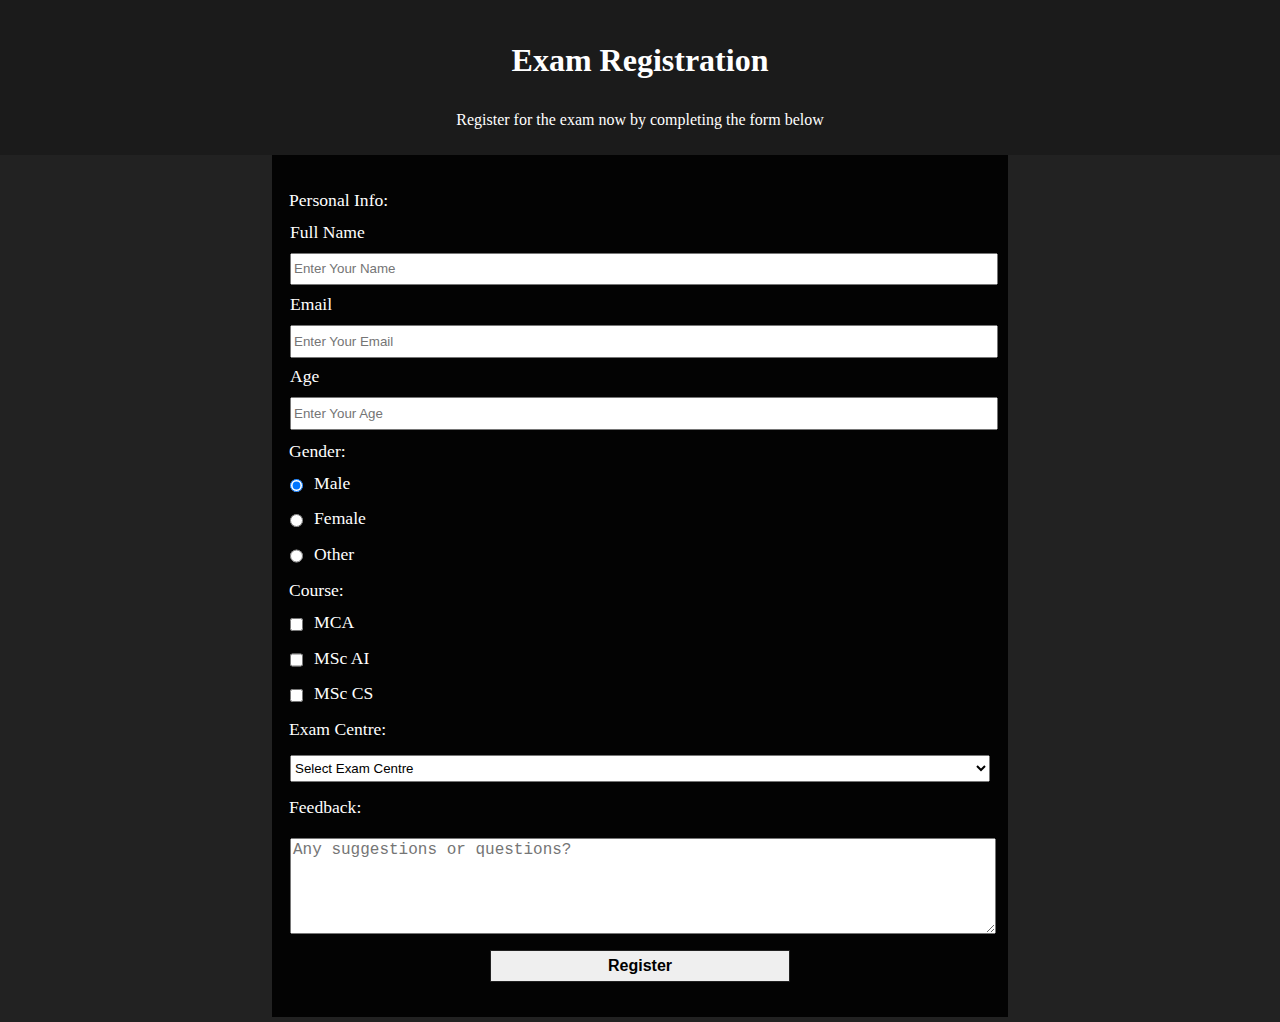
<file: p1-survey-form/index.html>
<!DOCTYPE html>
<html lang="en">
    <head>
        <meta charset="utf-8">
        <meta name="viewport" content="width=device-width, initial-scale=1.0">
        <title>Exam Registration</title>
        <link rel="stylesheet" href="styles.css">
    </head>
    <body>
        <header>
            <h1 id="title">Exam Registration</h1>
            <p id="description">Register for the exam now by completing the form below</p>
        </header>
        <main>
            <form id="survey-form" action="" method="post">
                <fieldset>
                    <legend>Personal Info:</legend>
                    <label for="name" id="name-label">Full Name
                        <input type="text" name="full-name" id="name" placeholder="Enter Your Name" required>
                    </label>
                    <label for="email" id="email-label">Email
                        <input type="email" name="email-id" id="email" placeholder="Enter Your Email" required>
                    </label>
                    <label for="number" id="number-label">Age
                        <input type="number" name="age" id="number" placeholder="Enter Your Age" min="15" max="45" required>
                    </label>
                </fieldset>

                <fieldset>
                    <legend>Gender:</legend>
                    <label for="male">
                        <input class="inline" type="radio" name="gender" id="male" value="male" checked> Male
                    </label>
                    <label for="female">
                        <input class="inline" type="radio" name="gender" id="female" value="female"> Female
                    </label>
                    <label for="other">
                        <input class="inline" type="radio" name="gender" id="other" value="other"> Other
                    </label>
                </fieldset>
                <fieldset>
                    <legend>Course:</legend>
                    <label for="mca">
                        <input class="inline" type="checkbox" name="mca" id="mca" value="mca"> MCA
                    </label>
                    <label for="msc-ai">
                        <input class="inline" type="checkbox" name="msc-ai" id="msc-ai" value="msc-ai"> MSc AI
                    </label>
                    <label for="msc-cs">
                        <input class="inline" type="checkbox" name="msc-cs" id="msc-cs" value="msc-cs"> MSc CS
                    </label>
                </fieldset>
                <fieldset>
                    <legend>Exam Centre:</legend>
                    <select name="exam-centre" id="dropdown">
                        <option value="" selected>Select Exam Centre</option>
                        <option value="alappuzha">Alappuzha</option>
                        <option value="eranakulam">Ernakulam</option>
                        <option value="kottayam">Kottayam</option>
                    </select>
                </fieldset>
                <fieldset>
                    <legend>Feedback:</legend>
                    <label for="feedback"> 
                        <textarea name="feedback" id="feedback" cols="30" rows="5" placeholder="Any suggestions or questions?"></textarea>
                    </label>
                </fieldset>
                <input type="submit" id="submit" value="Register">
            </form>
        </main>
    </body>
</html>
</file>
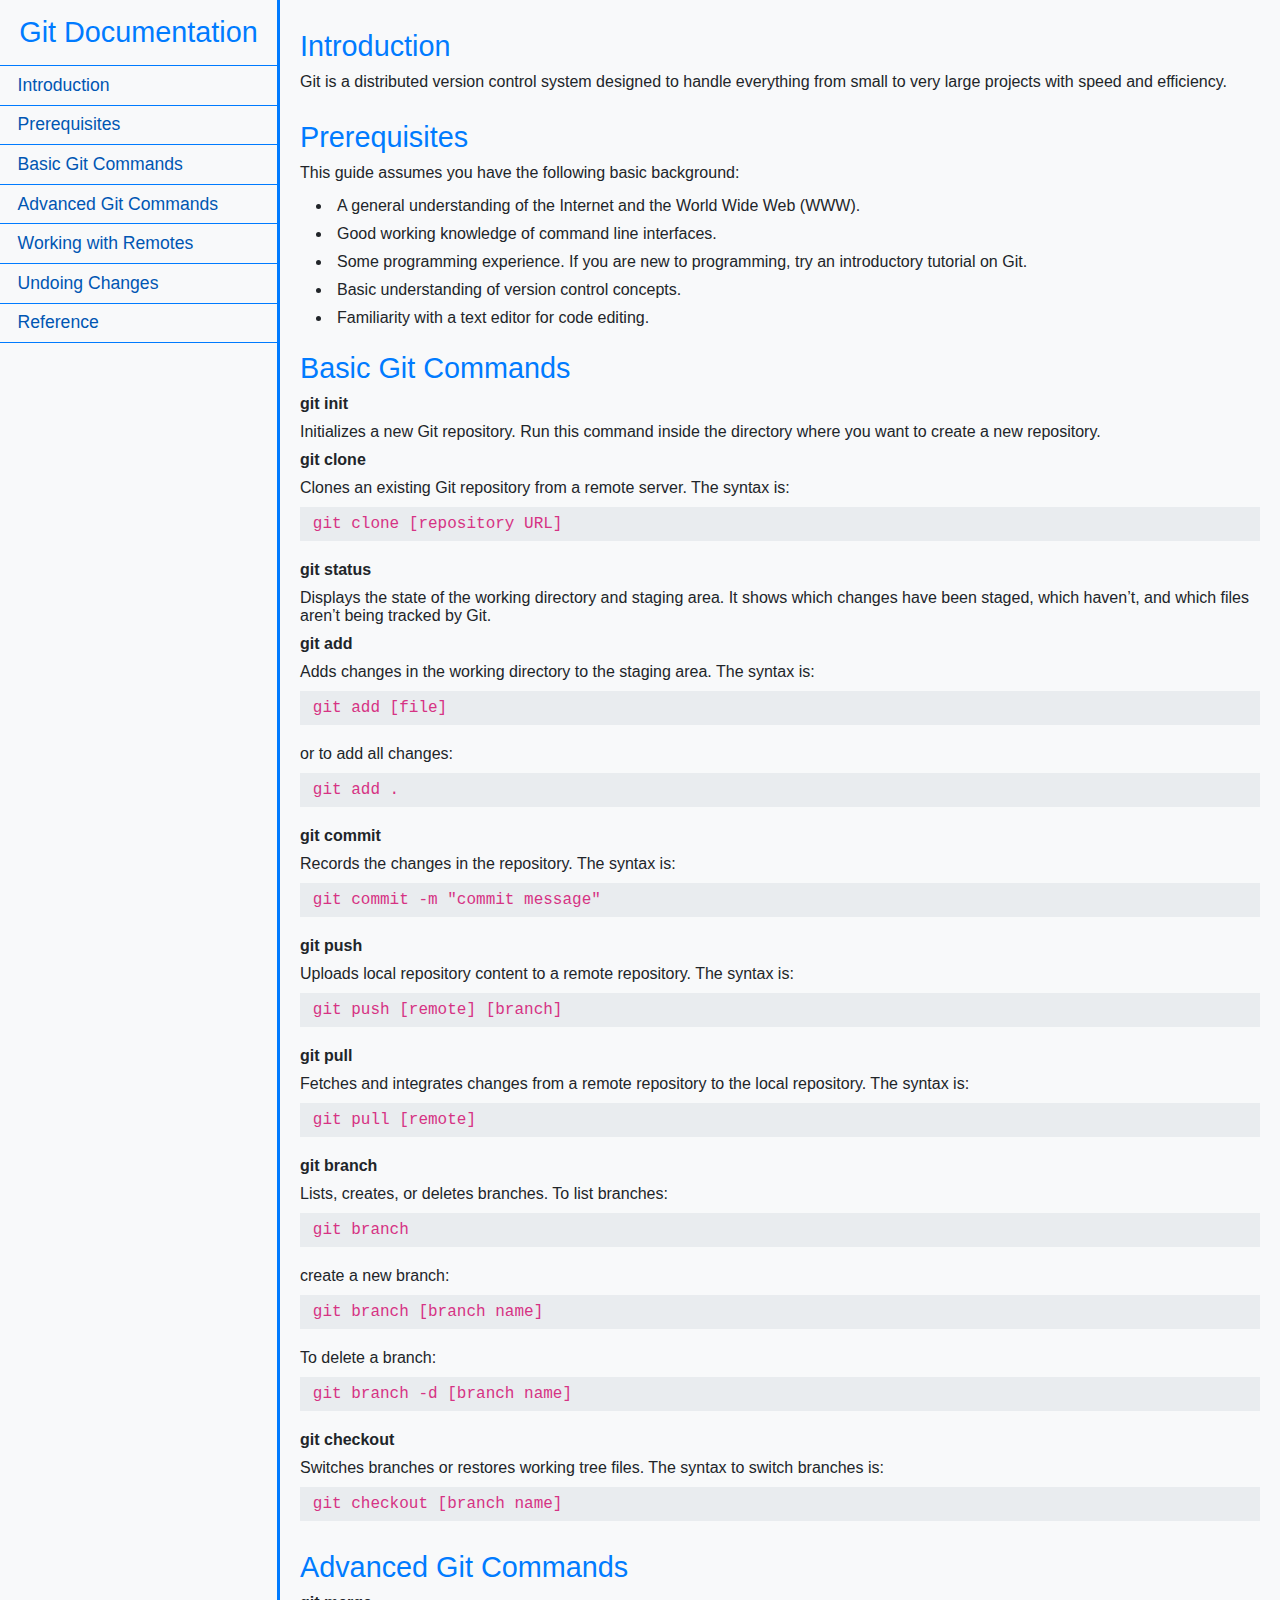
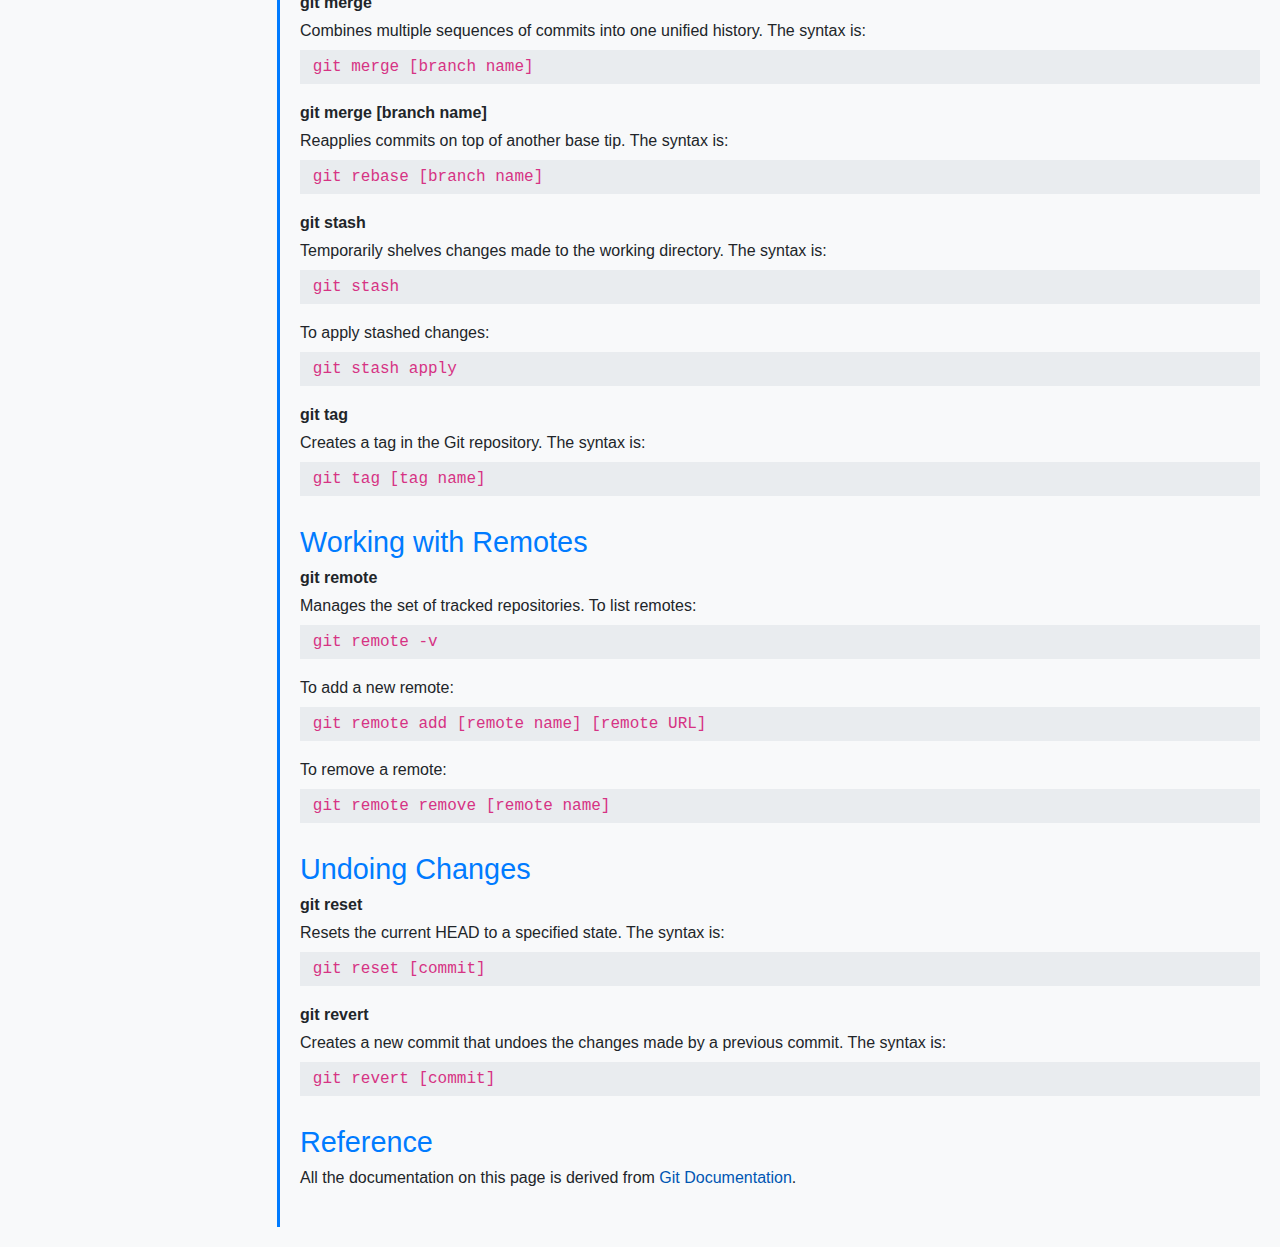
<file: p3-technical-documentation-page/index.html>
<!DOCTYPE html>
<html lang="en">
  <head>
    <meta charset="utf-8">
    <meta name="viewport" content="width=device-width, initial-scale=1.0">
    <title>Git Documentation</title>
    <link rel="stylesheet" href="styles.css">
  </head>
  <body>
    <nav id="navbar">
      <header class="nav-heading">Git Documentation</header>
      <a class="nav-link" href="#Introduction">Introduction</a>
      <a class="nav-link" href="#Prerequisites">Prerequisites</a>
      <a class="nav-link" href="#Basic_Git_Commands">Basic Git Commands</a>
      <a class="nav-link" href="#Advanced_Git_Commands">Advanced Git Commands</a>
      <a class="nav-link" href="#Working_with_Remotes">Working with Remotes</a>
      <a class="nav-link" href="#Undoing_Changes">Undoing Changes</a>
      <a class="nav-link last" href="#Reference">Reference</a>
    </nav>
    <main id="main-doc">

      <section class="main-section" id="Introduction">
        <header class="section-heading">Introduction</header>
        <p class="text">Git is a distributed version control system designed to handle everything from small to very large projects with speed and efficiency.</p>
      </section>

      <section class="main-section" id="Prerequisites">
        <header class="section-heading">Prerequisites</header>
        <p class="text">This guide assumes you have the following basic background:</p>
        <ul class="list">
            <li>A general understanding of the Internet and the World Wide Web (WWW).</li>
            <li>Good working knowledge of command line interfaces.</li>
            <li>Some programming experience. If you are new to programming, try an introductory tutorial on Git.</li>
            <li>Basic understanding of version control concepts.</li>
            <li>Familiarity with a text editor for code editing.</li>
          </ul>
      </section>

      <section class="main-section" id="Basic_Git_Commands">
        <header class="section-heading">Basic Git Commands</header>

        <p class="text bold">git init</p>
        <p class="text">Initializes a new Git repository. Run this command inside the directory where you want to create a new repository.</p>
        
        <p class="text bold">git clone</p>
        <p class="text">Clones an existing Git repository from a remote server. The syntax is:</p>
        <code class="code">git clone [repository URL]</code>

        <p class="text bold">git status</p>
        <p class="text">Displays the state of the working directory and staging area. It shows which changes have been staged, which haven’t, and which files aren’t being tracked by Git.</p>

        <p class="text bold">git add</p>
        <p class="text">Adds changes in the working directory to the staging area. The syntax is:</p>
        <code class="code">git add [file]</code>
        <p class="text">or to add all changes:</p>
        <code class="code">git add .</code>

        <p class="text bold">git commit</p>
        <p class="text">Records the changes in the repository. The syntax is:</p>
        <code class="code">git commit -m "commit message"</code>

        <p class="text bold">git push</p>
        <p class="text">Uploads local repository content to a remote repository. The syntax is:</p>
        <code class="code">git push [remote] [branch]</code>

        <p class="text bold">git pull</p>
        <p class="text">Fetches and integrates changes from a remote repository to the local repository. The syntax is:</p>
        <code class="code">git pull [remote]</code>

        <p class="text bold">git branch</p>
        <p class="text">Lists, creates, or deletes branches. To list branches:</p>
        <code class="code">git branch</code>
        <p class="text">create a new branch:</p>
        <code class="code">git branch [branch name]</code>
        <p class="text">To delete a branch:</p>
        <code class="code">git branch -d [branch name]</code>

        <p class="text bold">git checkout</p>
        <p class="text">Switches branches or restores working tree files. The syntax to switch branches is:</p>
        <code class="code">git checkout [branch name]</code>
      </section>

      <section class="main-section" id="Advanced_Git_Commands">
        <header class="section-heading">Advanced Git Commands</header>

        <p class="text bold">git merge</p>
        <p class="text">Combines multiple sequences of commits into one unified history. The syntax is:</p>
        <code class="code">git merge [branch name]</code>

        <p class="text bold">git merge [branch name]</p>
        <p class="text">Reapplies commits on top of another base tip. The syntax is:</p>
        <code class="code">git rebase [branch name]</code>

        <p class="text bold">git stash</p>
        <p class="text">Temporarily shelves changes made to the working directory. The syntax is:</p>
        <code class="code">git stash</code>        
        <p class="text">To apply stashed changes:</p>
        <code class="code">git stash apply</code>

        <p class="text bold">git tag</p>
        <p class="text">Creates a tag in the Git repository. The syntax is:</p>
        <code class="code">git tag [tag name]</code>
      </section>

      <section class="main-section" id="Working_with_Remotes">
        <header class="section-heading">Working with Remotes</header>
        <p class="text bold">git remote</p>
        <p class="text">Manages the set of tracked repositories. To list remotes:</p>
        <code class="code">git remote -v</code>
        <p class="text">To add a new remote:</p>
        <code class="code">git remote add [remote name] [remote URL]</code>
        <p class="text">To remove a remote:</p>
        <code class="code">git remote remove [remote name]</code>
      </section>

      <section class="main-section" id="Undoing_Changes">
        <header class="section-heading">Undoing Changes</header>

        <p class="text bold">git reset</p>
        <p class="text">Resets the current HEAD to a specified state. The syntax is:</p>
        <code class="code">git reset [commit]</code>

        <p class="text bold">git revert</p>
        <p class="text">Creates a new commit that undoes the changes made by a previous commit. The syntax is:</p>
        <code class="code">git revert [commit]</code>

      </section>

      <section class="main-section" id="Reference">
        <header class="section-heading">Reference</header>
        <p class="text">All the documentation on this page is derived from <a class="reference-link" target="_blank" href="https://git-scm.com/doc">Git Documentation</a>.</p>
      </section>

    </main>
  </body>
</html>
</file>
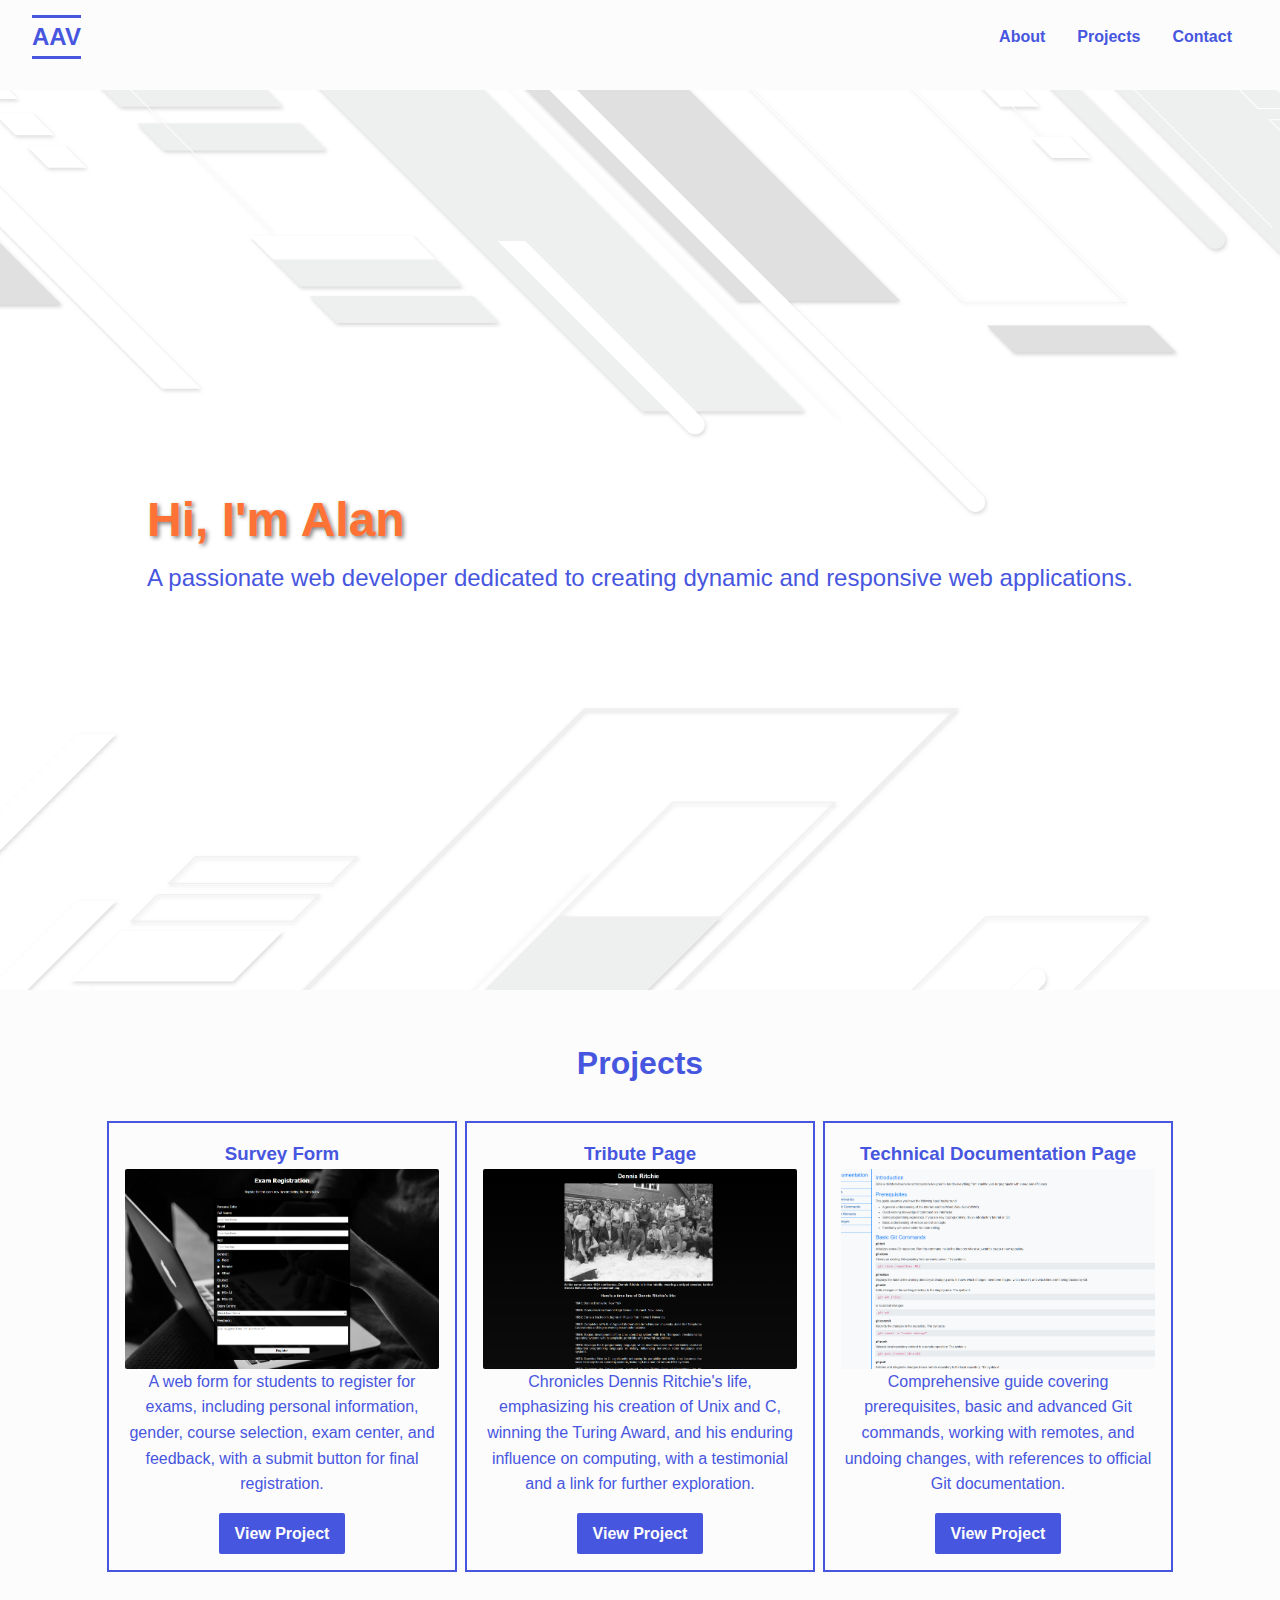
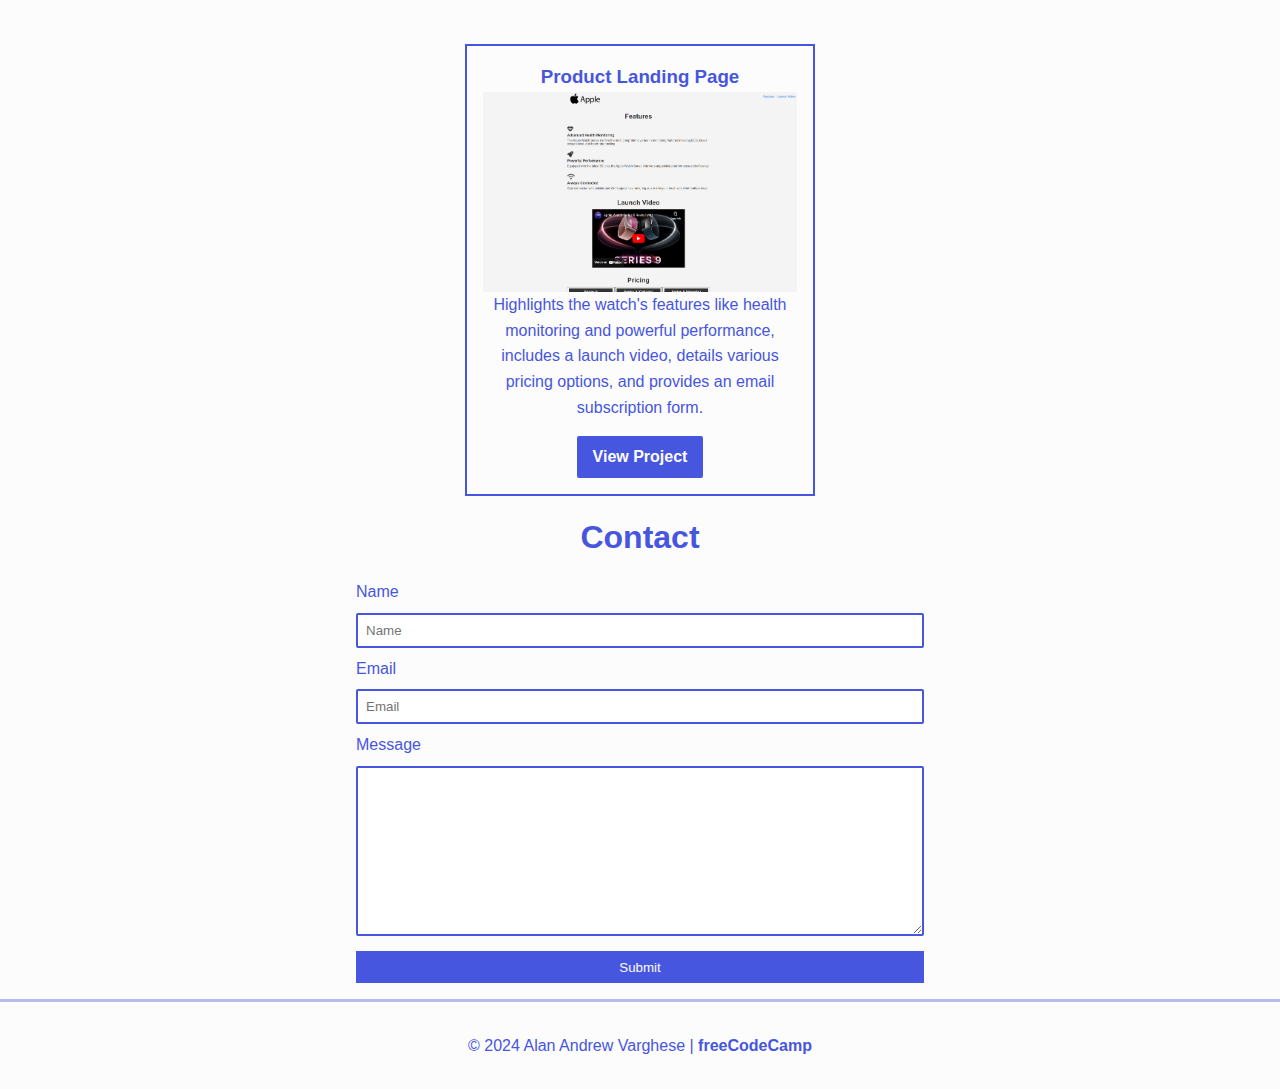
<file: p5-personal-portfolio-webpage/index.html>
<!DOCTYPE html>
<html lang="en">
  <head>
    <meta charset="utf-8">
    <meta name="viewport" content="width=device-width, initial-scale=1.0">
    <title>Alan Andrew Varghese | Portfolio</title>
    <link rel="stylesheet" href="styles.css">
  </head>
  <body>
    <nav id="navbar">
        <header>
            <h3>AAV</h3>
        </header>
        <ul>
            <li><a href="#welcome-section">About</a></li>
            <li><a href="#projects">Projects</a></li>
            <li><a href="#contact">Contact</a></li>
        </ul>
    </nav>

    <section id="welcome-section">
        <header>
            <h1>Hi, I'm Alan</h1>
            <p>A passionate web developer dedicated to creating dynamic and responsive web applications.</p>
        </header>
    </section>

    <section id="projects">
        <header>
            <h2>Projects</h2>
        </header>
        <div class="projects-container">
            <div class="project-tile">
                <h3 class="project-title">Survey Form</h3>
                <img class="project-img" src="./images/project-1.png" alt="Survey Form">
                <p>A web form for students to register for exams, including personal information, gender, course selection, exam center, and feedback, with a submit button for final registration.</p>
                <a href="https://github.com/alanandrewvarghese/freeCodeCamp-Responsive-Web-Design/tree/main/p1-survey-form" target="_blank">View Project</a>
            </div>
            <div class="project-tile">
                <h3 class="project-title">Tribute Page</h3>
                <img class="project-img" src="./images/project-2.png" alt="Tribute Page">
                <p>Chronicles Dennis Ritchie's life, emphasizing his creation of Unix and C, winning the Turing Award, and his enduring influence on computing, with a testimonial and a link for further exploration.</p>
                <a href="https://github.com/alanandrewvarghese/freeCodeCamp-Responsive-Web-Design/tree/main/p2-tribute-page" target="_blank">View Project</a>
            </div>
            <div class="project-tile">
                <h3 class="project-title">Technical Documentation Page</h3>
                <img class="project-img" src="./images/project-3.png" alt="Technical Documentation Page">
                <p>Comprehensive guide covering prerequisites, basic and advanced Git commands, working with remotes, and undoing changes, with references to official Git documentation.</p>
                <a href="https://github.com/alanandrewvarghese/freeCodeCamp-Responsive-Web-Design/tree/main/p3-technical-documentation-page" target="_blank">View Project</a>
            </div>
            <div class="project-tile">
                <h3 class="project-title">Product Landing Page</h3>
                <img class="project-img" src="./images/project-4.png" alt="Product Landing Page">
                <p>Highlights the watch's features like health monitoring and powerful performance, includes a launch video, details various pricing options, and provides an email subscription form.</p>
                <a href="https://github.com/alanandrewvarghese/freeCodeCamp-Responsive-Web-Design/tree/main/p4-product-landing-page" target="_blank">View Project</a>
            </div>
        </div>
    </section>

    <section id="contact">
        <header>
            <h2>Contact</h2>
        </header>
        <form action="#" method="post">
            <label for="name">Name</label>
            <input type="text" name="name" id="name" placeholder="Name" required>
            <label for="email">Email</label>
            <input type="email" name="email" id="email" placeholder="Email" required>
            <label for="message">Message</label>
            <textarea name="message" id="message" cols="30" rows="10" required></textarea>
            <button type="submit">Submit</button>
        </form>
    </section>

    <footer id="footer">
        <p>&copy; 2024 Alan Andrew Varghese | <a id="profile-link" href="https://www.freecodecamp.org/alanandrewvarghese" target="_blank">freeCodeCamp</a></p>
    </footer>
  </body>
</html>
</file>
<file: p1-survey-form/styles.css>
body {
    background-color: #222222;
    background-image: url("https://images.unsplash.com/photo-1484807352052-23338990c6c6?q=80&w=1170&auto=format&fit=crop&ixlib=rb-4.0.3&ixid=M3wxMjA3fDB8MHxwaG90by1wYWdlfHx8fGVufDB8fHx8fA%3D%3D");
    background-size: cover;
    background-position: center;
    background-repeat: no-repeat;
    margin: 0;
    font-family: Tahoma;
    color:white;
    font-size: 16px;
}

header {
    background-color: rgba(0,0,0,0.2);
    padding: 10px 0;
    text-align: center;
    color: white;
    margin: 0;
}

h1,p{
    margin:1em auto;
}

main{
    margin: 0;
    padding: 0;
}

form{
    max-width: 700px;
    min-width: 300px;
    width: 60vw;
    margin:auto;
    padding: 2em 1em;
    background-color: rgba(0,0,0,0.9);
    font-size: 1.1em;
}

fieldset{
    border: none;
    margin: 0;
    padding: 0.1rem 0;
}

legend{
    margin: 0 -3px;
    
}

label{
    display:block;
    margin: 0.5em 0;
}

input,
textarea,
select {
  margin: 10px 0 0 0;
  width: 100%;
  min-height: 2em;
}

.inline {
    width: unset;
    margin: 0 0.5em 0 0;
    vertical-align: middle;
}

textarea{
    font-size: 16px;
}

select{
    margin:1em 0 1em 0;
}

input[type="submit"]{
    max-width: 300px;
    width:90%;
    margin: 0 auto;
    display: block;
    font-size: 16px;
    font-weight: bold;
    border: #222222 1px solid;
}

input[type="submit"]:hover{
    background-color: #222222;
    color: white;
    border: #ffffff 1px solid;
}
</file>
<file: p3-technical-documentation-page/styles.css>
* {
  box-sizing: border-box;
  margin: 0;
  padding: 0;
}

html {
  font-size: 16px;
  font-family: Arial, Helvetica, sans-serif;
  background-color: #f8f9fa;
  color: #212529;
}

a {
  color: #0056b3;
  text-decoration: none;
}
body {
  display: flex;
}

#navbar {
  height: fill;
  min-width: 280px;
  border-right: 3px solid #007bff;
}

.nav-heading {
  padding: 16px 5px;
  text-align: center;
}

#navbar a {
  display: block;
  padding: 0.5em 1em;
  font-size: 1.1rem;
  border-top: 1px solid #007bff;
}

#navbar a:hover {
  color: #007bff;
}

#navbar .last {
  border-bottom: 1px solid #007bff;
}

.section-heading,
.nav-heading {
  color: #007bff;
  font-size: 1.8rem;
}

#main-doc {
  margin: 15px;
  padding: 5px;
  width: 100%;
}

.main-section {
  margin-bottom: 10px;
}

.section-heading {
  padding: 10px 0;
}

.list li {
  padding: 5px;
  margin-left: 2rem;
}

.code {
  background-color: #e9ecef;
  color: #d63384;
  display: block;
  height: fit-content;
  padding: 0.5rem 0.8rem;
  width: 100%;
  margin-bottom: 20px;
}

.text {
  padding: 0 0 10px 0px;
}

.bold {
  font-weight: bold;
}

@media (max-width: 450px) {
  body {
    flex-direction: column;
  }

  #main-doc {
    margin: auto;
    padding: 0px;
    width: 98%;
  }

  #navbar {
    width: 100%;
    border-right: 0;
  }
}
</file>
<file: p5-personal-portfolio-webpage/styles.css>
* {
    margin: 0;
    padding: 0;
    box-sizing: border-box;
}

:root {
    --primary-color: #4756df;
    --secondary-color: #ff7235;
    --bg-color: #fcfcfc;
}

body {
    font-family: 'Roboto', sans-serif;
    color: var(--primary-color);
    background-color: var(--bg-color);
    line-height: 1.6;

}

a {
    text-decoration: none;
    font-weight: bold;
    color: var(--primary-color);
}

a:hover {
    color: var(--secondary-color);
    border-bottom: 2px solid var(--secondary-color);
}

nav{
    display: flex;
    justify-content: space-between;
    padding: 0.5rem 2rem;
    position: sticky;
    top: 0;
    left: 0;
    background-color: var(--bg-color);
}

nav header{
    display: flex;
    align-items: center;
}

nav header h3{
    font-size: 1.5rem;
    font-weight: bold;
    border-top: 3px solid var(--primary-color);
    border-bottom: 3px solid var(--primary-color);
}

nav ul{
    display: flex;
    list-style: none;
}

nav ul li{
    margin: 1rem;
}

#welcome-section{
    height: 100vh;
    display: flex;
    align-items: center;
    justify-content: center;
    margin-top: -74px;
    background: url('./images/welcome-bg.png') no-repeat center center;
    background-size: cover;
    padding: 0 1rem;
    margin: 1rem 0;
}

#welcome-section h1{
    font-size: 3rem;
    color: var(--secondary-color);
    text-shadow: 2px 2px 4px rgba(0, 0, 0, 0.5);
}

#welcome-section p{
    font-size: 1.5rem;
    color: var(--primary-color);
}

#projects{
    display: flex;
    flex-direction: column;
    align-items: center;
    justify-content: center;
    min-height: 80vh;
}

#projects h2{
    font-size: 2rem;
    color: var(--primary-color);
    margin-top: 2rem;
    margin-bottom: -2rem;
}

#projects .projects-container{
    display: flex;
    flex-direction: row;
    flex-wrap: wrap;
    justify-content: center;
    gap: 0.5rem;
    padding: 2rem;
    margin-bottom: -4rem;
}

.project-tile{
    display: flex;
    flex-direction: column;
    align-items: center;
    justify-content: center;
    margin: 2rem 0;
    border: var(--primary-color) 2px solid;
    padding: 1rem;
    width: 350px;
    text-align: center;
}

.project-tile img{
    width: 100%;
    height: 200px;
    object-fit: cover;
    border-radius: 2px;
}

.project-tile a{
    margin-top: 1rem;
    padding: 0.5rem 1rem;
    background-color: var(--primary-color);
    color: var(--bg-color);
    border: none;
    border-radius: 2px;
    cursor: pointer;
}

#contact{
    display: flex;
    flex-direction: column;
    align-items: center;
    justify-content: center;
    min-height: 50vh;
    margin: 1rem 0; 
}

#contact form{
    max-width: 600px;
    padding:0 1rem;
}

#contact header h2{
    font-size: 2rem;
    color: var(--primary-color);
    margin-bottom: 1rem;
}

#contact form input, #contact form textarea{
    width: 100%;
    padding: 0.5rem;
    margin: 0.5rem 0;
    border: 2px solid var(--primary-color);
    border-radius: 2px;
}

#contact form button{
    width: 100%;
    height: 2rem;
    background-color: var(--primary-color);
    color: var(--bg-color);
    border: none;
    cursor: pointer;
}

footer{
    display: flex;
    justify-content: center;
    align-items: center;
    height: 10vh;
    border-top: #4756df60 3px solid;
    margin-top: 1rem;
}

@media(max-width: 768px){
   #contact header{
    padding-top: 1rem;
   }
}
</file>
